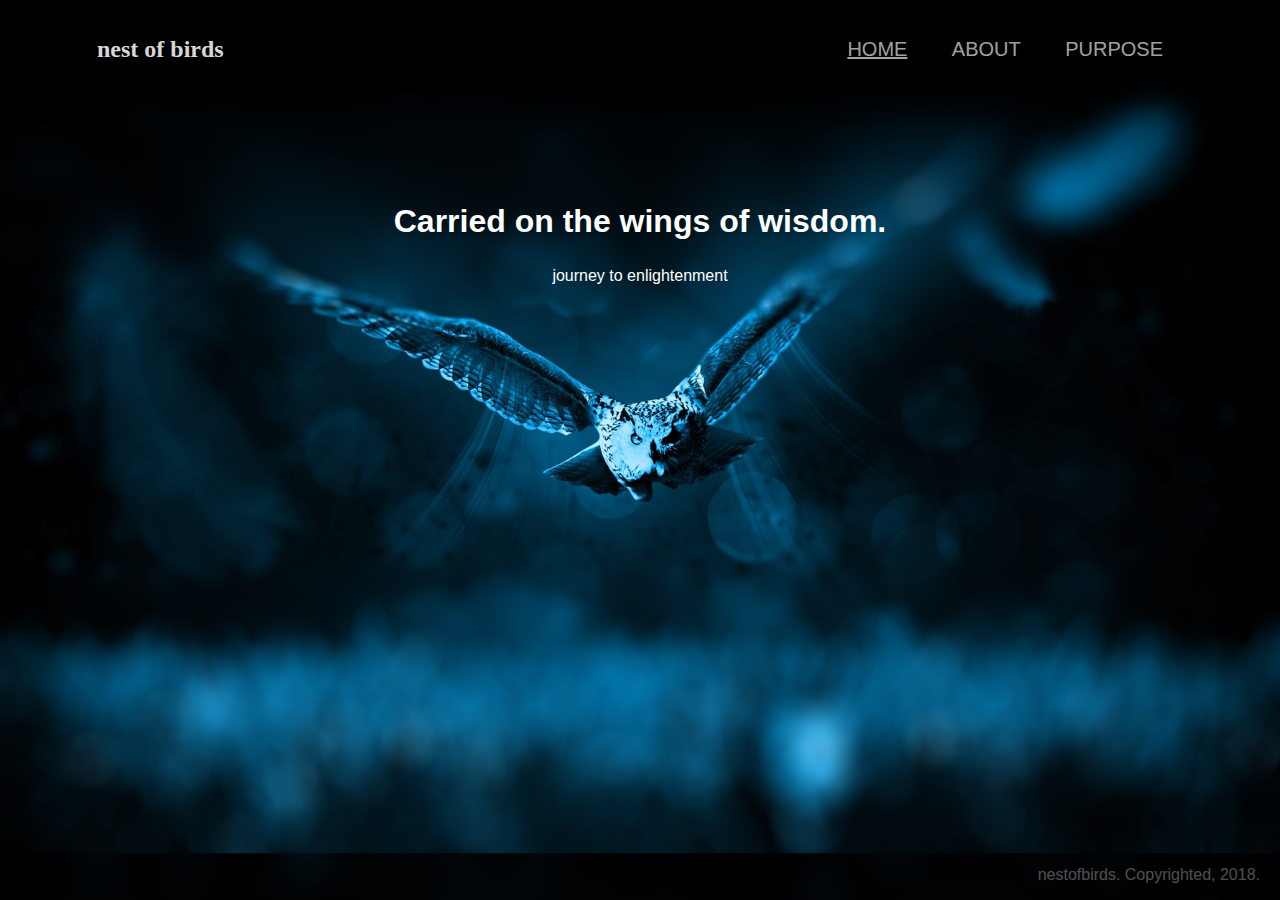
<file: index.html>
<!DOCTYPE html>
<html>

<head>
  <meta charset="UTF-8">
  <title>nestofbirds</title>

  <link rel="stylesheet" type="text/css" href="styles/style.css" media="all">
</head>

<body>
<header>
    <h1>nest of birds</h1>
    <!-- <p class="text-logo">nest of birds</p> -->
    <nav>
      <ul>
        <li><a class="current" href="index.html">Home</a></li>
        <li><a href="about.html">About</a></li>
        <li><a href="purpose.html">Purpose</a></li>
      </ul>
    </nav>

</header>
</div>

<div class="hero-text">
  <h2>Carried on the wings of wisdom.</h2>
  <p>journey to enlightenment</p>
</div>

<footer>
  <p>nestofbirds. Copyrighted, 2018.</p>
</footer>

</body>

</html>
</file>
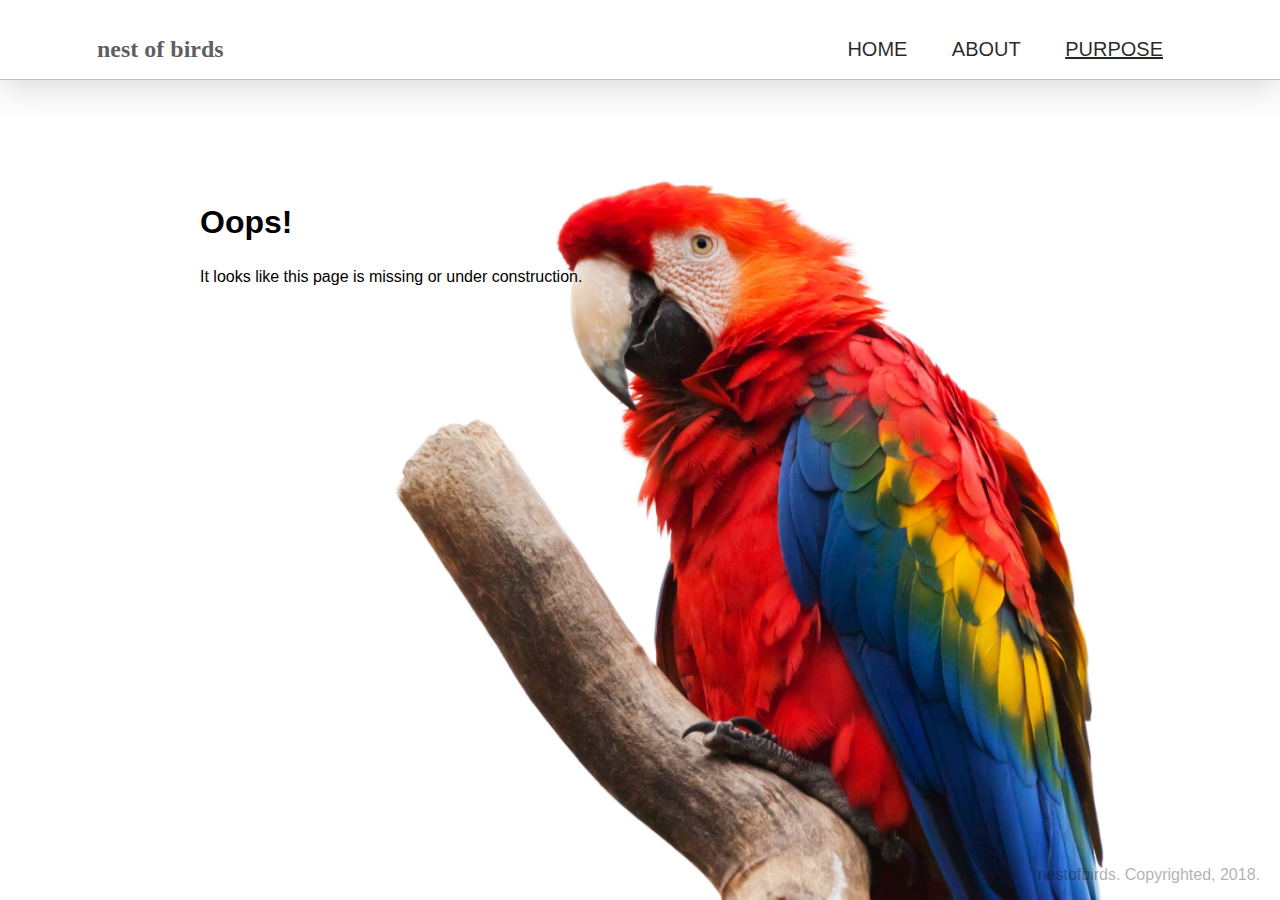
<file: purpose.html>
<!DOCTYPE html>
<html>

<head>
  <meta charset="UTF-8">
  <title>nestofbirds | PURPOSE</title>

  <link rel="stylesheet" type="text/css" href="styles/pgnotfound.css" media="all">
</head>

<body>
<header>
    <h1>nest of birds</h1>
    <nav>
      <ul>
        <li><a href="index.html">Home</a></li>
        <li><a href="about.html">About</a></li>
        <li><a class="current" href="purpose.html">Purpose</a></li>
      </ul>
    </nav>

</header>
</div>

<div class="hero-text">
  <h2>Oops!</h2>
  <p>It looks like this page is missing or under construction.</p>
</div>

<footer>
  <p>nestofbirds. Copyrighted, 2018.</p>
</footer>

</body>

</html>
</file>
<file: styles/pgnotfound.css>
body {
  margin: 0;
  background-color: white;
  background-image: url("../images/parrot.jpeg");
  background-size: 100vh auto;
background-repeat: no-repeat;
  background-position: right 10% bottom 110%;
  color: black;
  font-family: "Aaux ProLight", sans-serif;
}

header {
  display: flex;
  justify-content: space-between;
  align-items: center;
  padding: 0 97px;
  padding-top: 20px;
  background-color: white;
  border-bottom: 1px solid rgba(0, 0, 0, 0.25);
  box-shadow: 0 8px 35px 0px rgba(0, 0, 0, 0.15);
  font-family: "ZCOOL XiaoWei", sans-serif;
}

h1 {
  font-family: "ZCOOL XiaoWei", serif;
  font-weight: bold;
  color: rgba(0, 0, 0, 0.65);
  font-size: 24px;
}

nav li {
  display: inline;
  list-style-type: none;
  padding: 20px;
}

nav a {
  text-transform: uppercase;
  font-size: 20px;
  color: rgba(0, 0, 0, 0.85);
  text-decoration: none;
}

nav a:hover {
  transition-duration: 1s;
  color: rgba(0, 0, 0, 0.45);
}

.current {
  text-decoration: underline;
}

.hero-text {
  margin-top: 124px;
  margin-left: 200px;
  /*text-align: left;*/
  /*background-color: gray;*/
}

h2 {
  font-size: 32px;
}

footer {
  position: absolute;
  bottom: 0;
  right: 0;
  margin-right: 20px;
  opacity: 0.3;
}
</file>
<file: styles/style.css>
body {
  margin: 0;
  background-color: black;
  background-image: url("../images/blue-owl.jpeg");
  background-size: cover;
  color: white;
  font-family: "Aaux ProLight", sans-serif;
  /*animation: 2s infinite alternate glow;*/
}

/*@keyframes glow {
  from {
    filter: brightness(0.5);
  }
  to {
    filter: brightness(2);
  }
}*/

header {
  display: flex;
  justify-content: space-between;
  align-items: center;
  padding: 0 97px;
  padding-top: 20px;
  background-color: black;
  box-shadow: 0 10px 35px 20px black;
  font-family: "ZCOOL XiaoWei", sans-serif;
}

h1 {
  font-family: "ZCOOL XiaoWei", serif;
  font-weight: bold;
  color: rgba(255, 255, 255, 0.85);
  font-size: 24px;
}

nav li {
  display: inline;
  list-style-type: none;
  padding: 20px;
}

nav a {
  text-transform: uppercase;
  font-size: 20px;
  color: rgba(255, 255, 255, 0.65);
  text-decoration: none;
}

nav a:hover {
  transition-duration: 1s;
  color: white;
}

.current {
  text-decoration: underline;
}

.hero-text {
  margin-top: 124px;
  text-align: center;
  /*background-color: gray;*/
}

h2 {
  font-size: 32px;
}

footer {
  position: absolute;
  bottom: 0;
  right: 0;
  margin-right: 20px;
  opacity: 0.3;
}
</file>
